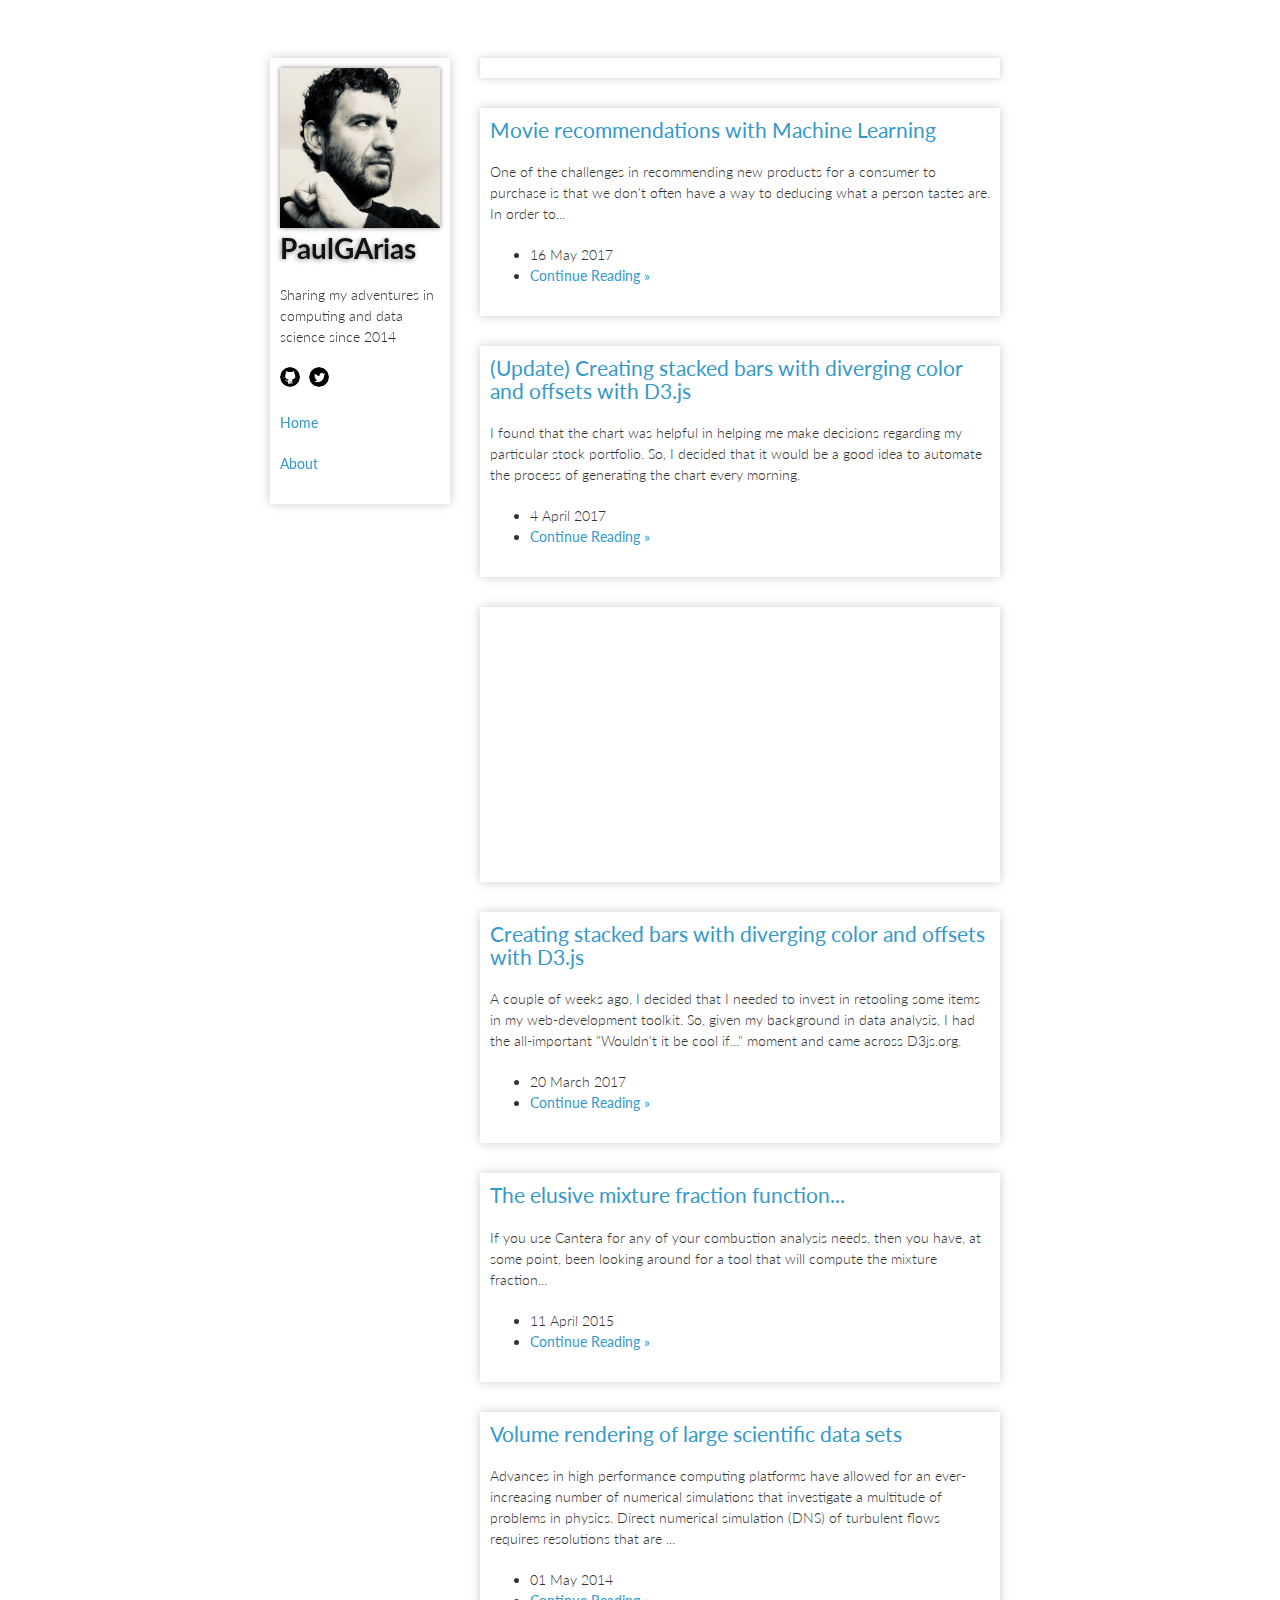
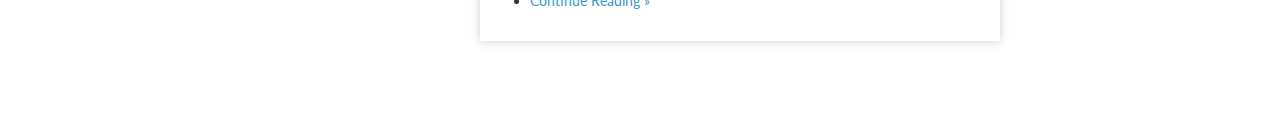
<file: index.html>
<!DOCTYPE html>
<html> 
  <head>
    <meta charset="utf-8">
    <meta http-equiv="X-UA-Compatible" content="chrome=1">
    <meta name="google-site-verification" content="Jcrp8QnyvoppBaguWAghE5ciM_2mm5uBTPCb6B6CdqU" />
    <title>Data sci. and computing blog by paulgarias</title>

    <link rel="stylesheet" href="./stylesheets/styles.css">
    <link rel="stylesheet" href="./stylesheets/additional.css">

    <link rel="stylesheet" href="./stylesheets/pygment_trac.css">
    <meta name="viewport" content="width=device-width, initial-scale=1, user-scalable=no">
    <!--[if lt IE 9]>
    <script src="//html5shiv.googlecode.com/svn/trunk/html5.js"></script>
    <![endif]-->
    <script async src="//pagead2.googlesyndication.com/pagead/js/adsbygoogle.js"    ></script>
  </head>
  <body>
    <div class="wrapper">
      <header id="profileAndNavigation">
      </header>
      <section>

 <article class="shadowed">
 <div>
<!-- Medium rectangle for tech blog -->
<ins class="adsbygoogle"
     style="display:block"
     data-ad-client="ca-pub-4770814321097906"
     data-ad-slot="3717460673"
     data-ad-format="auto"></ins>
<script>
(adsbygoogle = window.adsbygoogle || []).push({});
</script>
 </div>
 </article> 
 
 <article class="shadowed">
	<h2><a href="http://paulgarias.github.io/2017/05/16/movierecommendations/index.html">Movie recommendations with Machine Learning</a></h2>
	<p> One of the challenges in recommending new products for a consumer to purchase is that we don't often have a way to deducing what a person tastes are. In order to...</p>
	<ul class="postinfo">	
		<li> 16 May 2017 </li>
		<li> <a href="http://paulgarias.github.io/2017/05/16/movierecommendations/index.html">Continue Reading &raquo;</a></li>
	</ul>
 </article>

 <article class="shadowed">
	<h2><a href="http://paulgarias.github.io/2017/04/04/d3stackeddiverginbars_python/index.html">(Update) Creating stacked bars with diverging color and offsets with D3.js</a></h2>
	<p> I found that the chart was helpful in helping me make decisions regarding my particular stock portfolio. So, I decided that it would be a good idea to automate the process of generating the chart every morning. </p>
	<ul class="postinfo">	
		<li> 4 April 2017 </li>
		<li> <a href="http://paulgarias.github.io/2017/04/04/d3stackeddiverginbars_python/index.html">Continue Reading &raquo;</a></li>
	</ul>

 </article>

 <article class="shadowed">
 <div>
	<!-- Medium rectangle for techblog 2 -->
	<ins class="adsbygoogle"
	     style="display:inline-block;width:300px;height:250px"
	     data-ad-client="ca-pub-4770814321097906"
	     data-ad-slot="3159057479"></ins>
	<script>
	(adsbygoogle = window.adsbygoogle || []).push({});
	</script>
 </div>
 </article> 

 <article class="shadowed">
	<h2><a href="http://paulgarias.github.io/2017/03/20/d3stackeddiverginbars/index.html">Creating stacked bars with diverging color and offsets with D3.js</a></h2>
	<p> A couple of weeks ago, I decided that I needed to invest in retooling some items in my web-development toolkit. So, given my background in data analysis, I had the all-important "Wouldn't it be cool if..." moment and came across D3js.org. </p>
	<ul class="postinfo">	
		<li> 20 March 2017 </li>
		<li> <a href="http://paulgarias.github.io/2017/03/20/d3stackeddiverginbars/index.html">Continue Reading &raquo;</a></li>
	</ul>

 </article>

 <article class="shadowed">
  <h2><a href="http://paulgarias.github.io/2015/04/11/mixturefraction">The elusive mixture fraction function...</a></h2>
  <p>If you use Cantera for any of your combustion analysis needs, then you have, at some point, been looking around for a tool that will compute the mixture fraction...</p>

  <ul class="postinfo">
    <li>11 April 2015</li>
    <li><a href="http://paulgarias.github.io/2015/04/11/mixturefraction">Continue Reading &raquo;</a></li>
  </ul>
</article>

 <article class="shadowed">
  <h2><a href="http://paulgarias.github.io/2014/05/01/volumerender">Volume rendering of large scientific data sets</a></h2>
  <p> Advances in high performance computing platforms have allowed for an ever-increasing number of numerical simulations that investigate a multitude of problems in physics.  Direct numerical simulation (DNS) of turbulent flows requires resolutions that are ...</p>
  <ul class="postinfo">
    <li>01 May 2014</li>
    <li><a href="http://paulgarias.github.io/2014/05/01/volumerender">Continue Reading &raquo;</a></li>
  </ul>
</article>
      </section>
        
      <footer>
        <p><small>Hosted on GitHub Pages &mdash; Theme by <a href="http://github.com/orderedlist">orderedlist</a></small></p>
      </footer>
    </div>
    <script src="javascripts/scale.fix.js"></script>
    <script src="javascripts/script.js"></script>
  </body>
</html>
</file>
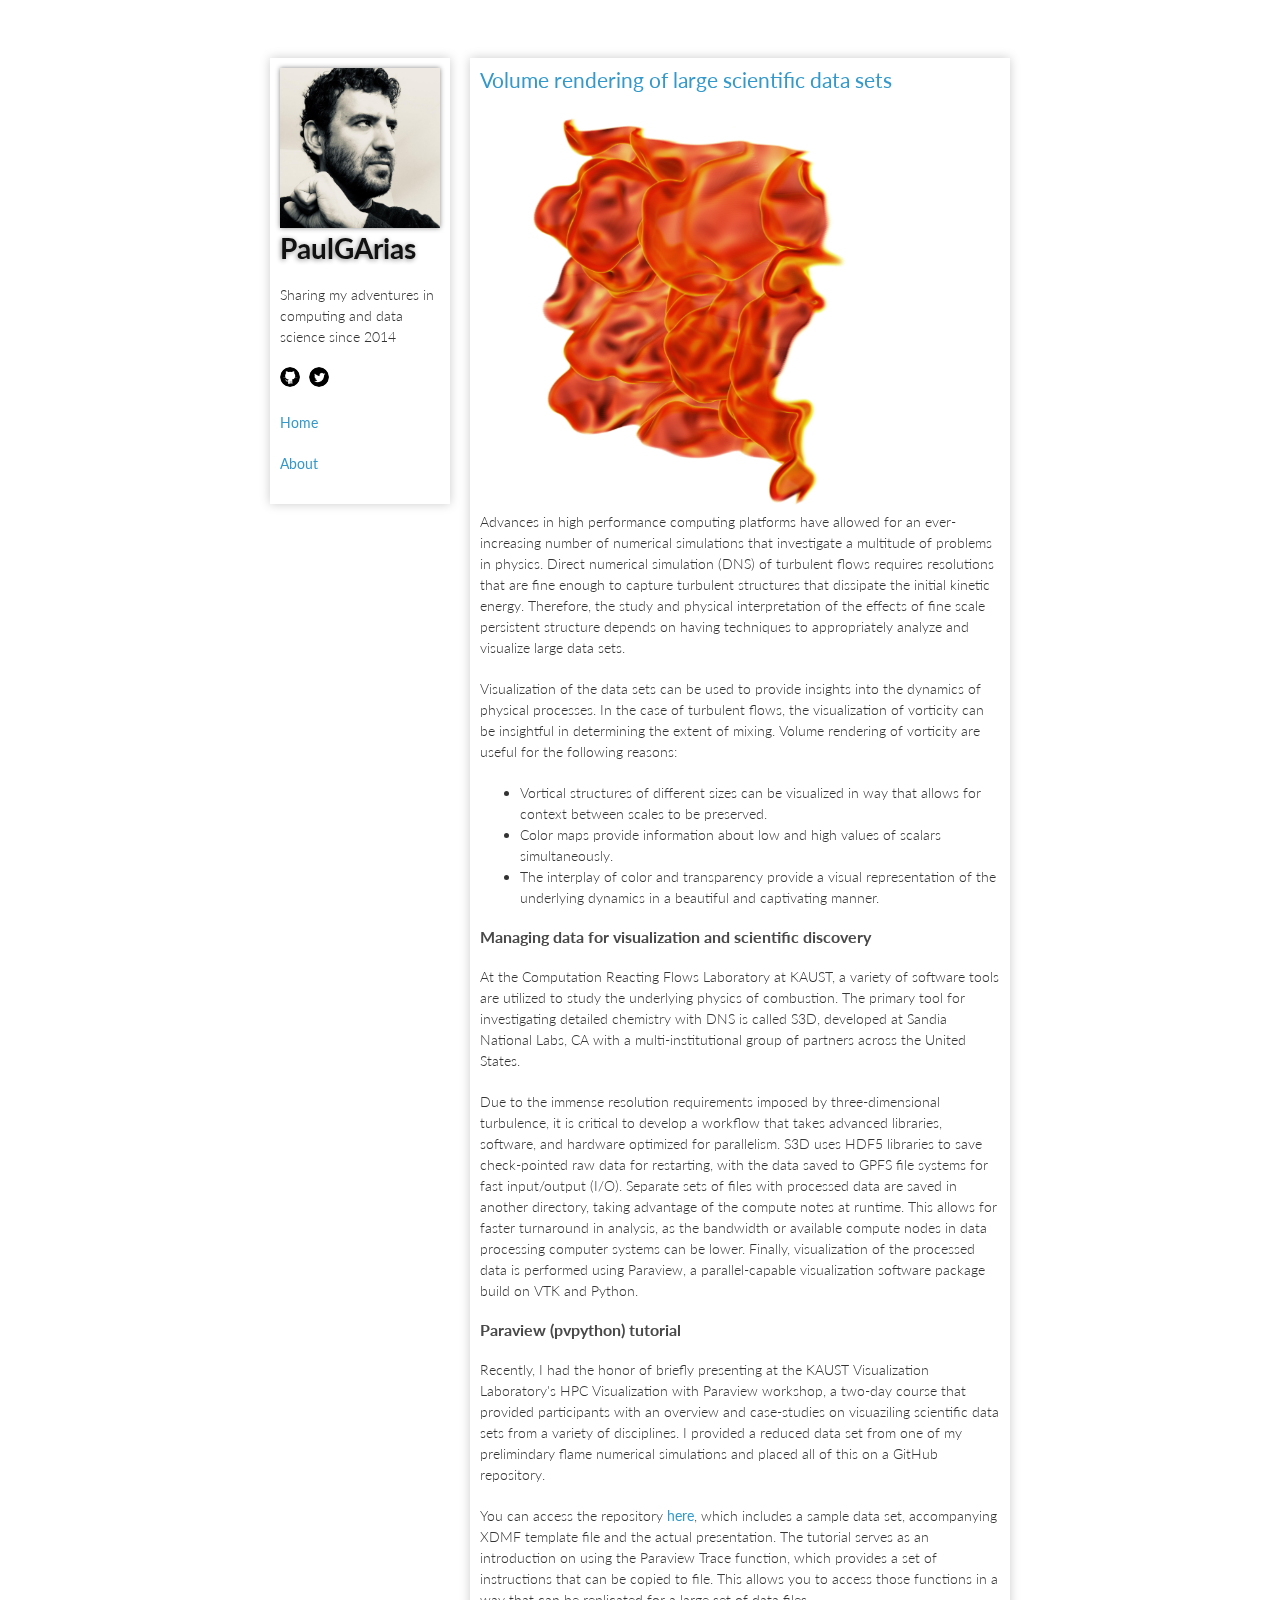
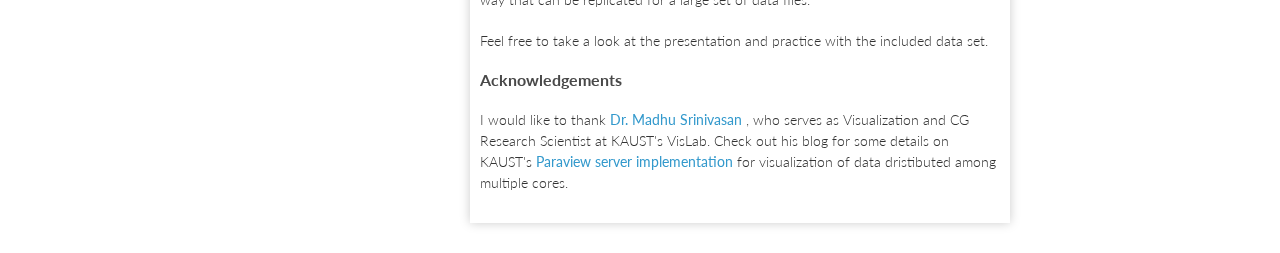
<file: 2014/05/01/volumerender/index.html>
<!doctype html>
<html>
  <head>
    <meta charset="utf-8">
    <meta http-equiv="X-UA-Compatible" content="chrome=1">
    <title>Volume rendering w/ Paraview by paulgarias</title>

    <link rel="stylesheet" href="../../../../stylesheets/styles.css">
    <link rel="stylesheet" href="../../../../stylesheets/additional.css">
   
    <link rel="stylesheet" href="../../../../stylesheets/pygment_trac.css">
    <meta name="viewport" content="width=device-width, initial-scale=1, user-scalable=no">
    <!--[if lt IE 9]>
    <script src="//html5shiv.googlecode.com/svn/trunk/html5.js"></script>
    <![endif]-->
  </head>
  <body>
    <div class="wrapper">
      <header id="profileAndNavigation"></header>
      <section class="shadowed">
 <div id="content" role="main" >
 <!--     <div id="content" > -->
  <h2><a href="/2014/05/01/volumerender">Volume rendering of large scientific data sets</a></h2>
     
<div style="width: 400px; height: 400px; overflow: hidden">
  <img src="fig/h2airflame.png"  >
</div>
    
  <p> Advances in high performance computing platforms have allowed for an ever-increasing number of numerical simulations that investigate a multitude of problems in physics.  Direct numerical simulation (DNS) of turbulent flows requires resolutions that are fine enough to capture turbulent structures that dissipate the initial kinetic energy.  Therefore, the study and physical interpretation of the effects of fine scale persistent structure depends on having techniques to appropriately analyze and visualize large data sets.</p>
     <p> Visualization of the data sets can be used to provide insights into the dynamics of physical processes.  In the case of turbulent flows, the visualization of vorticity can be insightful in determining the extent of mixing. Volume rendering of vorticity are useful for the following reasons: </p>
  <ul>
    <li> Vortical structures of different sizes can be visualized in way that allows for context between scales to be preserved.</li>
    <li> Color maps provide information about low and high values of scalars simultaneously.</li>
    <li> The interplay of color and transparency provide a visual representation of the underlying dynamics in a beautiful and captivating manner.</li>
  </ul>
     
<h3>Managing data for visualization and scientific discovery</h3>

At the Computation Reacting Flows Laboratory at KAUST, a variety of software tools are utilized to study the underlying physics of combustion.  The primary tool for investigating detailed chemistry with DNS is called S3D, developed at Sandia National Labs, CA with a multi-institutional group of partners across the United States.  </p>

<p>Due to the immense resolution requirements imposed by three-dimensional turbulence, it is critical to develop a workflow that takes advanced libraries, software, and hardware optimized for parallelism.  S3D uses HDF5 libraries to save check-pointed raw data for restarting, with the data saved to GPFS file systems for fast input/output (I/O).  Separate sets of files with processed data are saved in another directory, taking advantage of the compute notes at runtime.  This allows for faster turnaround in analysis, as the bandwidth or available compute nodes in data processing computer systems can be lower. Finally, visualization of the processed data is performed using Paraview, a parallel-capable visualization software package build on VTK and Python.</p>

<h3>Paraview (pvpython) tutorial</h3>

<p> Recently, I had the honor of briefly presenting at the KAUST Visualization Laboratory's HPC Visualization with Paraview workshop, a two-day course that provided participants with an overview and case-studies on visuaziling scientific data sets from a variety of disciplines.  I provided a reduced data set from one of my prelimindary flame numerical simulations and placed all of this on a GitHub repository. </p>
          
<p>You can access the repository <a href="https://github.com/paulgarias/pvpython.tutorial">here</a>, which includes a sample data set, accompanying XDMF template file and the actual presentation. The tutorial serves as an introduction on using the Paraview Trace function, which provides a set of instructions that can be copied to file.  This allows you to access those functions in a way that can be replicated for a large set of data files. </p>
          
<p> Feel free to take a look at the presentation and practice with the included data set. </p>

<h3>Acknowledgements</h3>
<p> I would like to thank <a href="http://smadhueagle.com">Dr. Madhu Srinivasan </a>, who serves as Visualization and CG Research Scientist at KAUST's VisLab. Check out his blog for some details on KAUST's <a href="http://smadhueagle.com/2012/12/03/paraview-neser/">Paraview server implementation </a> for visualization of data dristibuted among multiple cores.</p>          
          
          
    </div>
      </section>
        
      <footer>
        <p><small>Hosted on GitHub Pages &mdash; Theme by <a href="https://github.com/orderedlist">orderedlist</a></small></p>
      </footer>
    </div>
    <script src="../../../../javascripts/scale.fix.js"></script>
    <script src="../../../../javascripts/script.js"></script>
    
  </body>
</html>
</file>
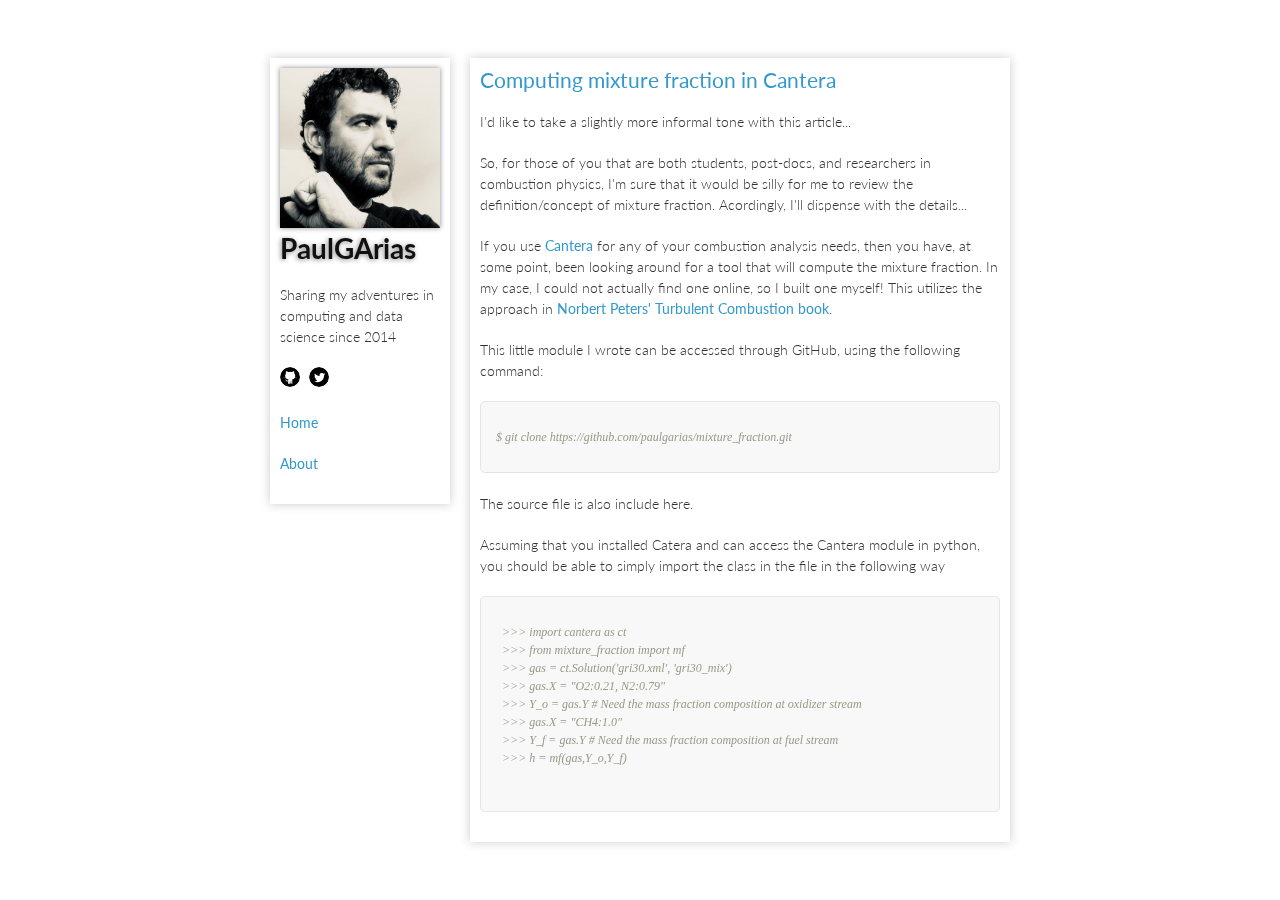
<file: 2015/04/11/mixturefraction/index.html>
<!doctype html>
<html>
  <head>
    <meta charset="utf-8">
    <meta http-equiv="X-UA-Compatible" content="chrome=1">
    <title>The elusive mixture fraction function... by paulgarias</title>

    <link rel="stylesheet" href="http://paulgarias.github.io/stylesheets/styles.css">
    <link rel="stylesheet" href="http://paulgarias.github.io/stylesheets/additional.css">
    <link rel="stylesheet" href="http://paulgarias.github.io/stylesheets/pygment_trac.css">
    <meta name="viewport" content="width=device-width, initial-scale=1, user-scalable=no">
    <!--[if lt IE 9]>
    <script src="//html5shiv.googlecode.com/svn/trunk/html5.js"></script>
    <![endif]-->
  </head>
  <body>
    <div class="wrapper">
      <header id="profileAndNavigation"></header>
      <section class="shadowed">
 <div id="content" role="main" >
 <!--     <div id="content" > -->
  <h2><a href="http://paulgarias.github.io/2015/04/11/mixturefraction">Computing mixture fraction in Cantera</a></h2>
     
<!-- <div style="width: 400px; height: 400px; overflow: hidden">
  <img src="fig/h2airflame.png"  >
</div> -->
    
  <p> I'd like to take a slightly more informal tone with this article... 
  </p>

  <p> So, for those of you that are both students, post-docs, and researchers in combustion physics, I'm sure that it would be silly for me to review the definition/concept of mixture fraction. Acordingly, I'll dispense with the details... </p>

  <p> If you use <a href="http://www.cantera.org">Cantera</a> for any of your combustion analysis needs, then you have, at some point, been looking around for a tool that will compute the mixture fraction. In my case, I could not actually find one online, so I built one myself! This utilizes the approach in <a href="http://www.amazon.com/Turbulent-Combustion-Cambridge-Monographs-Mechanics/dp/0521660823">Norbert Peters' Turbulent Combustion book</a>. </p>

  <p> This little module I wrote can be accessed through GitHub, using the following command: </p>

<div class="highlight">
<pre>
<code class="bash">
<span class="c">$ git clone https://github.com/paulgarias/mixture_fraction.git </span>
</code>
</pre>
</div>
   
  <p> The source file is also include here.</p> 

  <script src="https://gist.github.com/paulgarias/4f56abfbcb98476b0a01.js"></script>

  <p> Assuming that you installed Catera and can access the Cantera module in python, you should be able to simply import the class in the file in the following way </p>
  
<div class="highlight">
    <pre>
        <code class="bash">
 <span class="c"> >>> import cantera as ct </span>
 <span class="c"> >>> from mixture_fraction import mf </span>
 <span class="c"> >>> gas = ct.Solution('gri30.xml', 'gri30_mix') </span> 
 <span class="c"> >>> gas.X = "O2:0.21, N2:0.79" </span> 
 <span class="c"> >>> Y_o = gas.Y # Need the mass fraction composition at oxidizer stream</span> 
 <span class="c"> >>> gas.X = "CH4:1.0" </span> 
 <span class="c"> >>> Y_f = gas.Y # Need the mass fraction composition at fuel stream</span> 
 <span class="c"> >>> h = mf(gas,Y_o,Y_f) </span>
        </code>
    </pre>
</div>

    </div>
      </section>
        
      <footer>
        <p><small>Hosted on GitHub Pages &mdash; Theme by <a href="https://github.com/orderedlist">orderedlist</a></small></p>
      </footer>
    </div>
    <script src="http://paulgarias.github.io/javascripts/scale.fix.js"></script>
    <script src="http://paulgarias.github.io/javascripts/script.js"></script>
    
  </body>
</html>
</file>
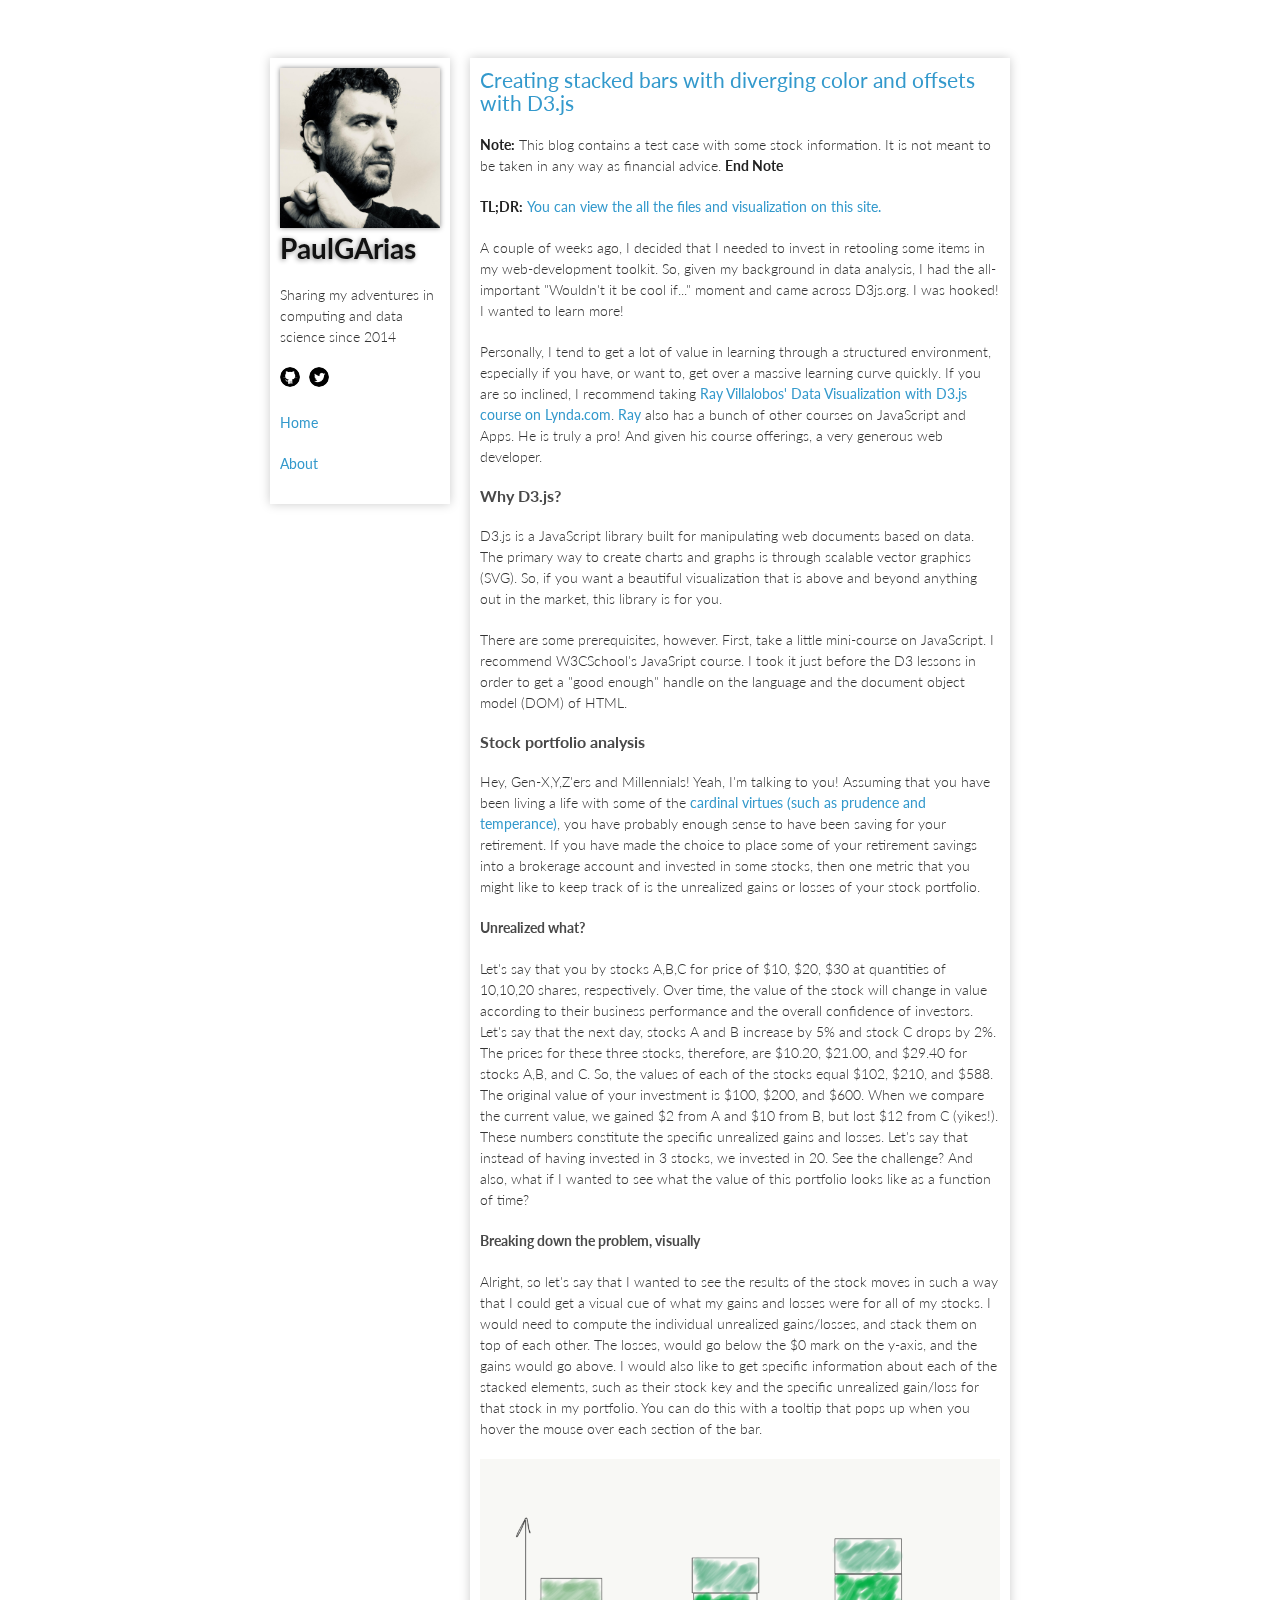
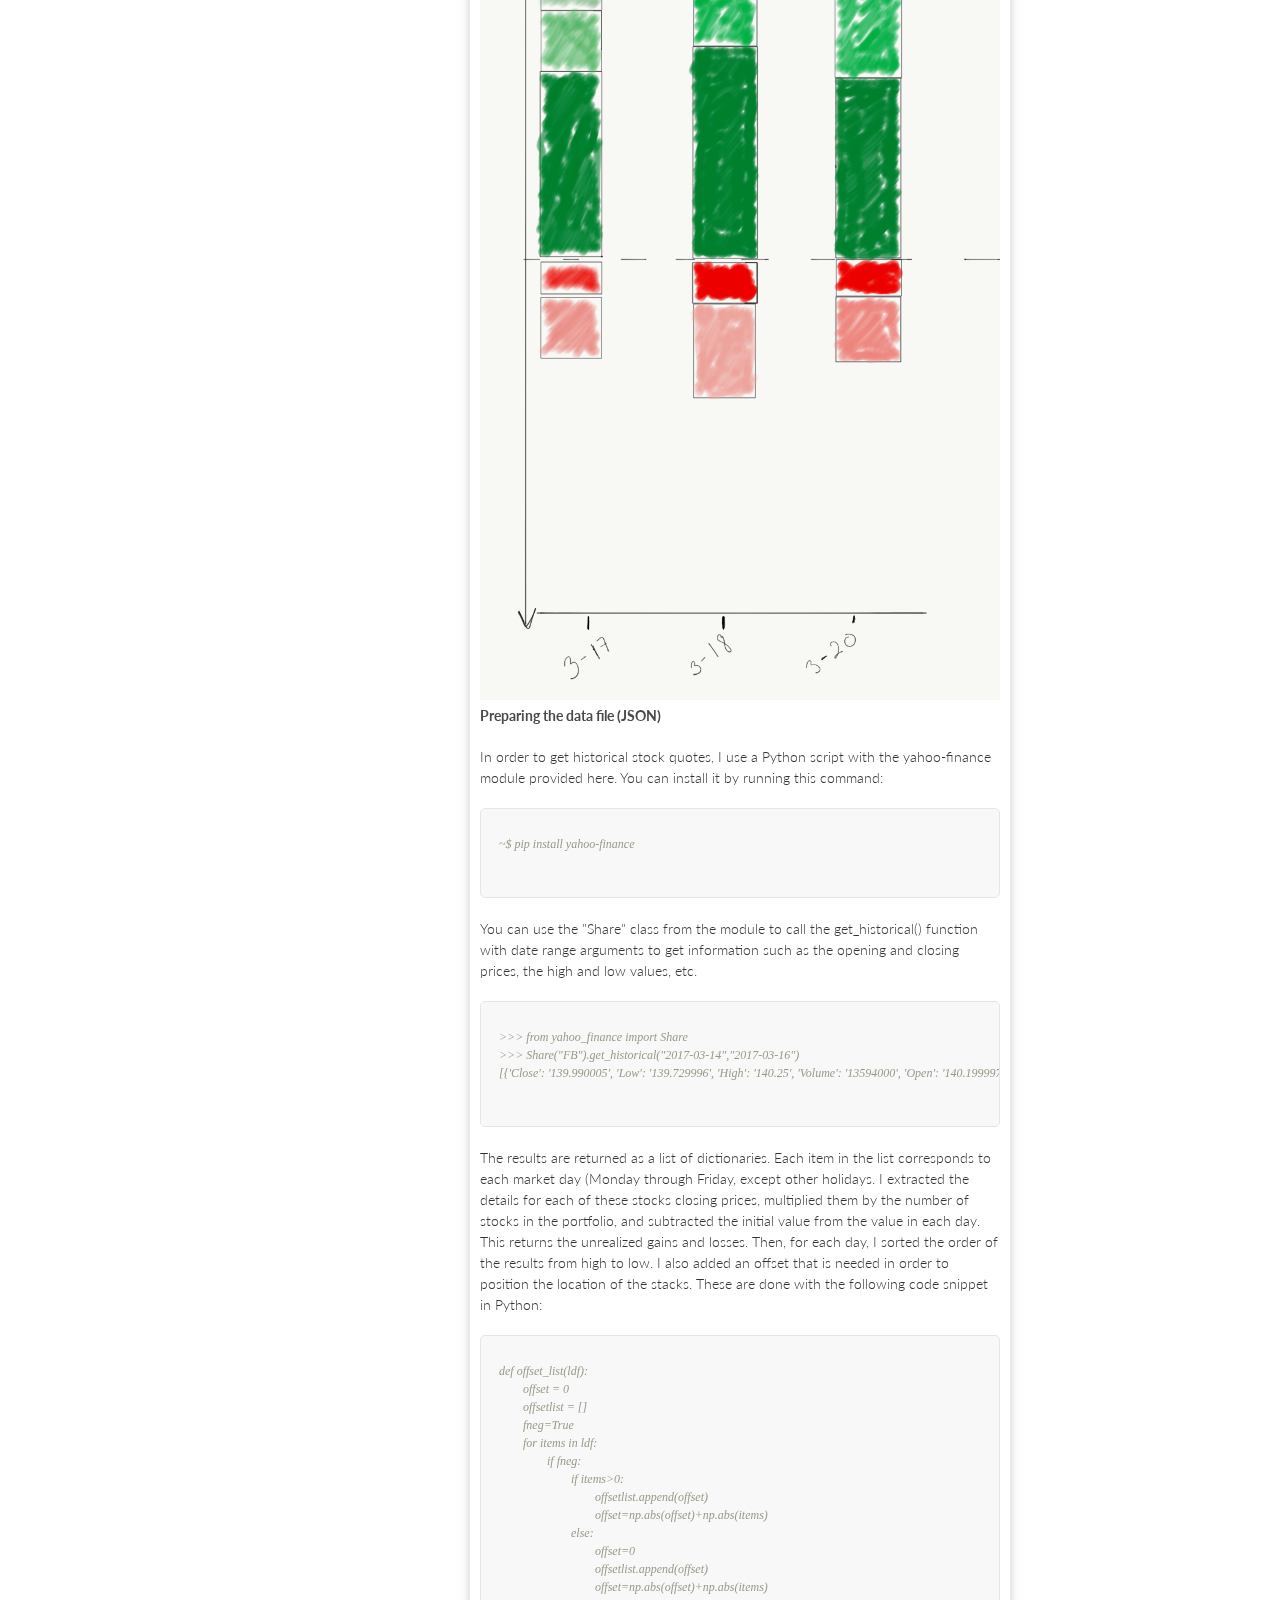
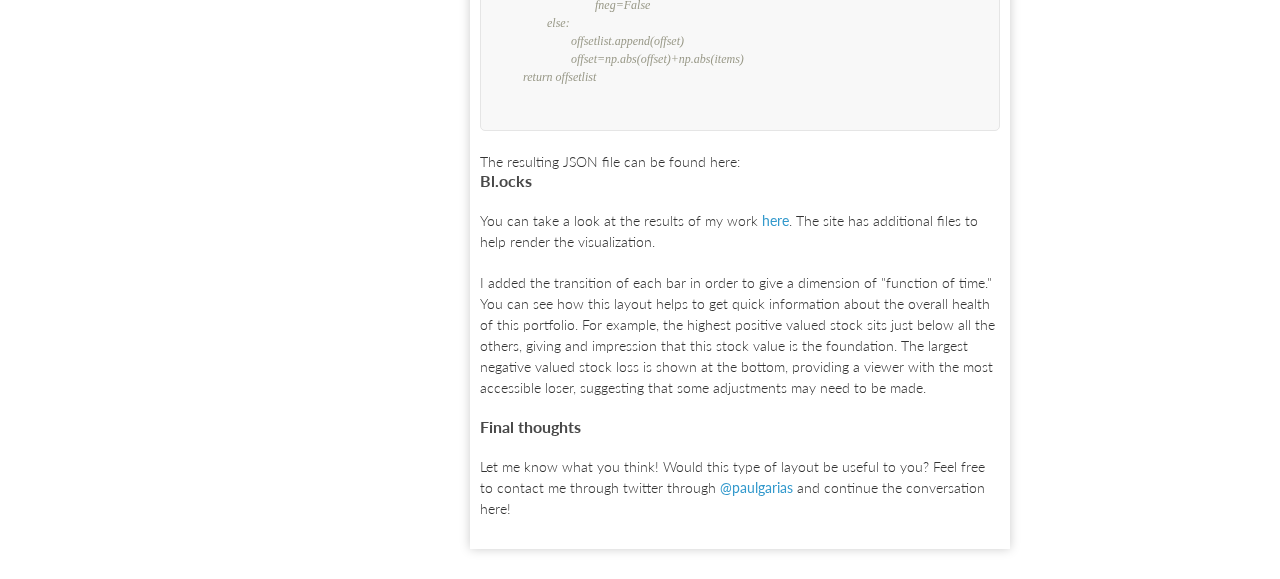
<file: 2017/03/20/d3stackeddiverginbars/index.html>
<!doctype html>
<html>
  <head>
    <meta charset="utf-8">
    <meta http-equiv="X-UA-Compatible" content="chrome=1">
    <title>Creating stacked bars with D3.js by paulgarias</title>

    <link rel="stylesheet" href="http://paulgarias.github.io/stylesheets/styles.css">
    <link rel="stylesheet" href="http://paulgarias.github.io/stylesheets/additional.css">
    <link rel="stylesheet" href="http://paulgarias.github.io/stylesheets/pygment_trac.css">
    <meta name="viewport" content="width=device-width, initial-scale=1, user-scalable=no">
    <!--[if lt IE 9]>
    <script src="//html5shiv.googlecode.com/svn/trunk/html5.js"></script>
    <![endif]-->
  </head>
  <body>
    <div class="wrapper">
      <header id="profileAndNavigation"></header>
      <section class="shadowed">
 <div id="content" role="main" >
  <h2><a href="http://paulgarias.github.io/2017/03/20/d3stackeddiverginbars">Creating stacked bars with diverging color and offsets with D3.js</a></h2>
  <p><strong>Note:</strong> This blog contains a test case with some stock information. It is not meant to be taken in any way as financial advice. <strong>End Note</strong></p>

  <p><strong>TL;DR:</strong> <a href="http://bl.ocks.org/paulgarias/7b1f6be1cc403d4e04f01e6a4adac323">You can view the all the files and visualization on this site.</a></p>
   
  <p>A couple of weeks ago, I decided that I needed to invest in retooling some items in my web-development toolkit. So, given my background in data analysis, I had the all-important  "Wouldn't it be cool if..." moment and came across D3js.org. I was hooked! I wanted to learn more!</p>

 <p>Personally, I tend to get a lot of value in learning through a structured environment, especially if you have, or want to, get over a massive learning curve quickly. If you are so inclined, I recommend taking <a href="https://www.lynda.com/D3js-tutorials/Data-Visualization-D3js/162449-2.html">Ray Villalobos' Data Visualization with D3.js course on Lynda.com</a>. <a href="http://www.raybo.org">Ray</a> also has a bunch of other courses on JavaScript and Apps. He is truly a pro! And given his course offerings, a very generous web developer.</p>

 <h3> Why D3.js? </h3>
 <p> D3.js is a JavaScript library built for manipulating web documents based on data. The primary way to create charts and graphs is through scalable vector graphics (SVG).  So, if you want a beautiful visualization that is above and beyond anything out in the market, this library is for you. </p>

 <p> There are some prerequisites, however. First, take a little mini-course on JavaScript. I recommend W3CSchool's JavaSript course. I took it just before the D3 lessons in order to get a "good enough" handle on the language and the document object model (DOM) of HTML. </p>

 <h3>Stock portfolio analysis</h3>

 <p>Hey, Gen-X,Y,Z'ers and Millennials! Yeah, I'm talking to you! Assuming that you have been living a life with some of the <a href="http://www.dictionary.com/browse/cardinal-virtue">cardinal virtues (such as prudence and temperance)</a>, you have probably enough sense to have been saving for your retirement. If you have made the choice to place some of your retirement savings into a brokerage account and invested in some stocks, then one metric that you might like to keep track of is the unrealized gains or losses of your stock portfolio. </p>

 <h4>Unrealized what?</h4>

 <p> Let's say that you by stocks A,B,C for price of $10, $20, $30 at quantities of 10,10,20 shares, respectively. Over time, the value of the stock will change in value according to their business performance and the overall confidence of investors. Let's say that the next day, stocks A and B increase by 5% and stock C drops by 2%. The prices for these three stocks, therefore, are $10.20, $21.00, and $29.40 for stocks A,B, and C. So, the values of each of the stocks equal $102, $210, and $588. The original value of your investment is $100, $200, and $600. When we compare the current value, we gained $2 from A and $10 from B, but lost $12 from C (yikes!). These numbers constitute the specific unrealized gains and losses. Let's say that instead of having invested in 3 stocks, we invested in 20. See the challenge? And also, what if I wanted to see what the value of this portfolio looks like as a function of time? </p>

<h4>Breaking down the problem, visually</h4>

  <p> Alright, so let's say that I wanted to see the results of the stock moves in such a way that I could get a visual cue of what my gains and losses were for all of my stocks. I would need to compute the individual unrealized gains/losses, and stack them on top of each other. The losses, would go below the $0 mark on the y-axis, and the gains would go above. I would also like to get specific information about each of the stacked elements, such as their stock key and the specific unrealized gain/loss for that stock in my portfolio. You can do this with a tooltip that pops up when you hover the mouse over each section of the bar. </p>

<img src="figs/Sketch.png"></img>

<h4>Preparing the data file (JSON) </h4>

<p> In order to get historical stock quotes, I use a Python script with the yahoo-finance module provided here. You can install it by running this command:  </p>

<div class="highlight">
<pre>
<code class="bash">
<span class="c"> ~$ pip install yahoo-finance
</span>
</code>
</pre>
</div>

<p> You can use the "Share" class from the module to call the get_historical() function with date range arguments to get information such as the opening and closing prices, the high and low values, etc. </p>

<div class="highlight">
<pre>
<code class="bash">
<span class="c"> >>> from yahoo_finance import Share
<span class="c"> >>> Share("FB").get_historical("2017-03-14","2017-03-16")
<span class="c"> [{'Close': '139.990005', 'Low': '139.729996', 'High': '140.25', 'Volume': '13594000', 'Open': '140.199997', 'Symbol': 'FB', 'Date': '2017-03-16', 'Adj_Close': '139.990005'}, {'Close': '139.720001', 'Low': '138.490005', 'High': '140.100006', 'Volume': '19299100', 'Open': '139.289993', 'Symbol': 'FB', 'Date': '2017-03-15', 'Adj_Close': '139.720001'}, {'Close': '139.320007', 'Low': '138.520004', 'High': '139.460007', 'Volume': '12928400', 'Open': '139.460007', 'Symbol': 'FB', 'Date': '2017-03-14', 'Adj_Close': '139.320007'}]
</span>
</code>
</pre>
</div>

<p> The results are returned as a list of dictionaries. Each item in the list corresponds to each market day (Monday through Friday, except other holidays. I extracted the details for each of these stocks closing prices, multiplied them by the number of stocks in the portfolio, and subtracted the initial value from the value in each day. This returns the unrealized gains and losses. Then, for each day, I sorted the order of the results from high to low. I also added an offset that is needed in order to position the location of the stacks. These are done with the following code snippet in Python: </p>

<div class="highlight">
<pre>
<code class="bash">
<span class="c"> def offset_list(ldf):
<span class="c">         offset = 0
<span class="c">         offsetlist = []
<span class="c">         fneg=True
<span class="c">         for items in ldf:
<span class="c">                 if fneg:
<span class="c">                         if items>0:
<span class="c">                                 offsetlist.append(offset)
<span class="c">                                 offset=np.abs(offset)+np.abs(items)
<span class="c">                         else:
<span class="c">                                 offset=0
<span class="c">                                 offsetlist.append(offset)
<span class="c">                                 offset=np.abs(offset)+np.abs(items)
<span class="c">                                 fneg=False
<span class="c">                 else:
<span class="c">                         offsetlist.append(offset)
<span class="c">                         offset=np.abs(offset)+np.abs(items)
<span class="c">         return offsetlist
</span>
</code>
</pre>
</div>

The resulting JSON file can be found here:

<script src="https://gist.github.com/paulgarias/7b1f6be1cc403d4e04f01e6a4adac323.js?file=stocks.json"></script>

<h3>Bl.ocks</h4>

<p> You can take a look at the results of my work <a href="https://bl.ocks.org/paulgarias/7b1f6be1cc403d4e04f01e6a4adac323">here</a>. The site has additional files to help render the visualization. <p>

<p> I added the transition of each bar in order to give a dimension of "function of time." You can see how this layout helps to get quick information about the overall health of this portfolio. For example, the highest positive valued stock sits just below all the others, giving and impression that this stock value is the foundation. The largest negative valued stock loss is shown at the bottom, providing a viewer with the most accessible loser, suggesting that some adjustments may need to be made.</p>

<h3>Final thoughts</h3>

<p> Let me know what you think! Would this type of layout be useful to you? Feel free to contact me through twitter through <a href="https://twitter.com/paulgarias">@paulgarias</a> and continue the conversation here! 

    </div>
      </section>
        
      <footer>
        <p><small>Hosted on GitHub Pages &mdash; Theme by <a href="http://github.com/orderedlist">orderedlist</a></small></p>
      </footer>
    </div>
    <script src="http://paulgarias.github.io/javascripts/scale.fix.js"></script>
    <script src="http://paulgarias.github.io/javascripts/script.js"></script>
    
  </body>
</html>
</file>
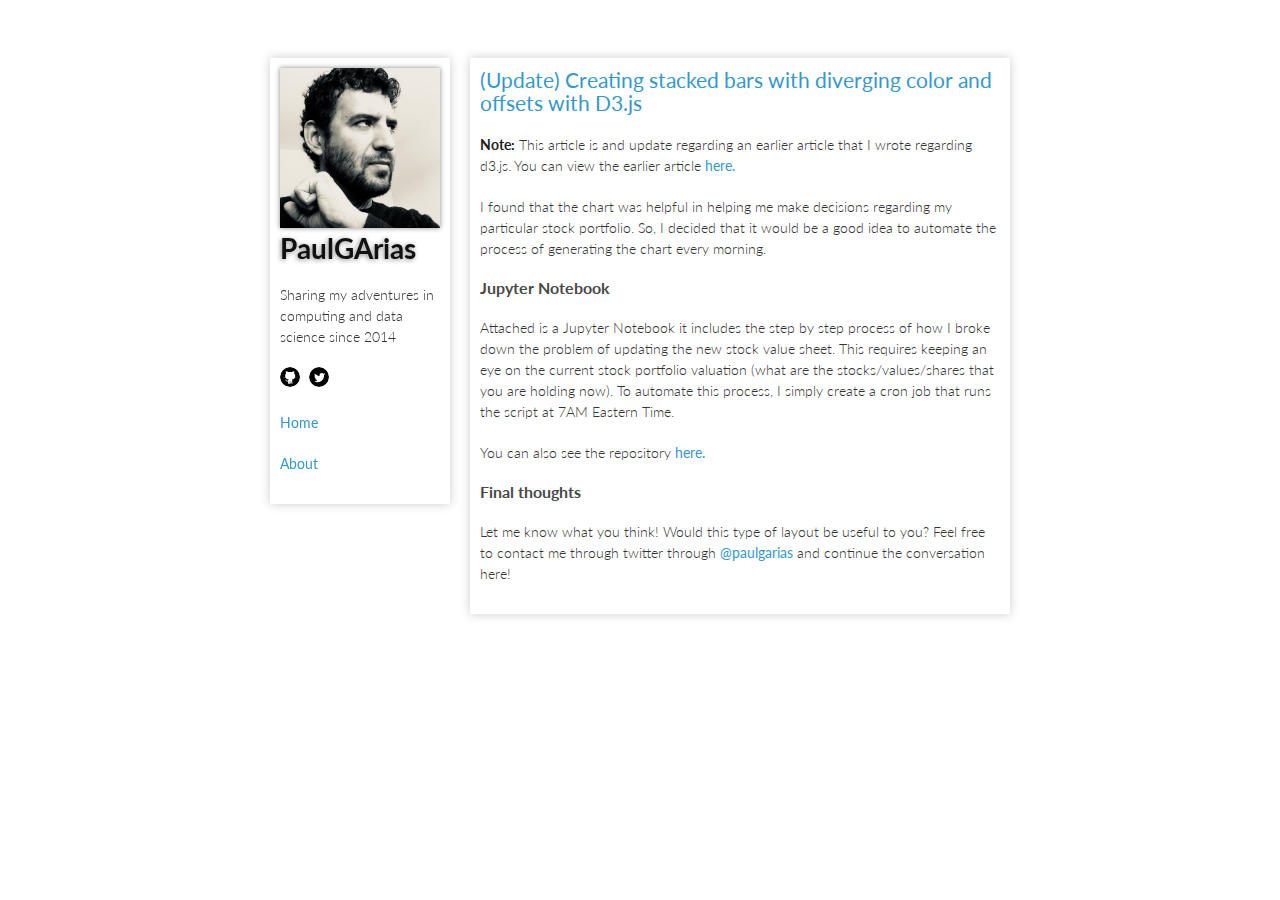
<file: 2017/04/04/d3stackeddiverginbars_python/index.html>
<!doctype html>
<html>
  <head>
    <meta charset="utf-8">
    <meta http-equiv="X-UA-Compatible" content="chrome=1">
    <title>Updated: creating stacked bars with D3.js by paulgarias</title>

    <link rel="stylesheet" href="http://paulgarias.github.io/stylesheets/styles.css">
    <link rel="stylesheet" href="http://paulgarias.github.io/stylesheets/additional.css">
    <link rel="stylesheet" href="http://paulgarias.github.io/stylesheets/pygment_trac.css">
    <meta name="viewport" content="width=device-width, initial-scale=1, user-scalable=no">
    <!--[if lt IE 9]>
    <script src="//html5shiv.googlecode.com/svn/trunk/html5.js"></script>
    <![endif]-->
  </head>
  <body>
    <div class="wrapper">
      <header id="profileAndNavigation"></header>
      <section class="shadowed">
 <div id="content" role="main" >
  <h2><a href="http://paulgarias.github.io/2017/04/04/d3stackeddiverginbars_python/">(Update) Creating stacked bars with diverging color and offsets with D3.js</a></h2>
  <p><strong>Note:</strong> This article is and update regarding an earlier article that I wrote regarding d3.js. You can view the earlier article <a href="http://paulgarias.github.io/2017/03/20/d3stackeddiverginbars">here.</a></p>

  <p> I found that the chart was helpful in helping me make decisions regarding my particular stock portfolio. So, I decided that it would be a good idea to automate the process of generating the chart every morning.</p> 

  <h3> Jupyter Notebook </h3>
  <p> Attached is a Jupyter Notebook it includes the step by step process of how I broke down the problem of updating the new stock value sheet. This requires keeping an eye on the current stock portfolio valuation (what are the stocks/values/shares that you are holding now). To automate this process, I simply create a cron job that runs the script at 7AM Eastern Time.</p>

  <script src="https://gist.github.com/paulgarias/1496b1c0b58143205cdbb525da2755e3.js"></script>
  
  <p> You can also see the repository <a href="https://github.com/paulgarias/financial_graph_d3">here.</a></p> 

<h3>Final thoughts</h3>

<p> Let me know what you think! Would this type of layout be useful to you? Feel free to contact me through twitter through <a href="https://twitter.com/paulgarias">@paulgarias</a> and continue the conversation here! 

    </div>
      </section>
        
      <footer>
        <p><small>Hosted on GitHub Pages &mdash; Theme by <a href="http://github.com/orderedlist">orderedlist</a></small></p>
      </footer>
    </div>
    <script src="../../../../javascripts/scale.fix.js"></script>
    <script src="../../../../javascripts/script.js"></script>
    
  </body>
</html>
</file>
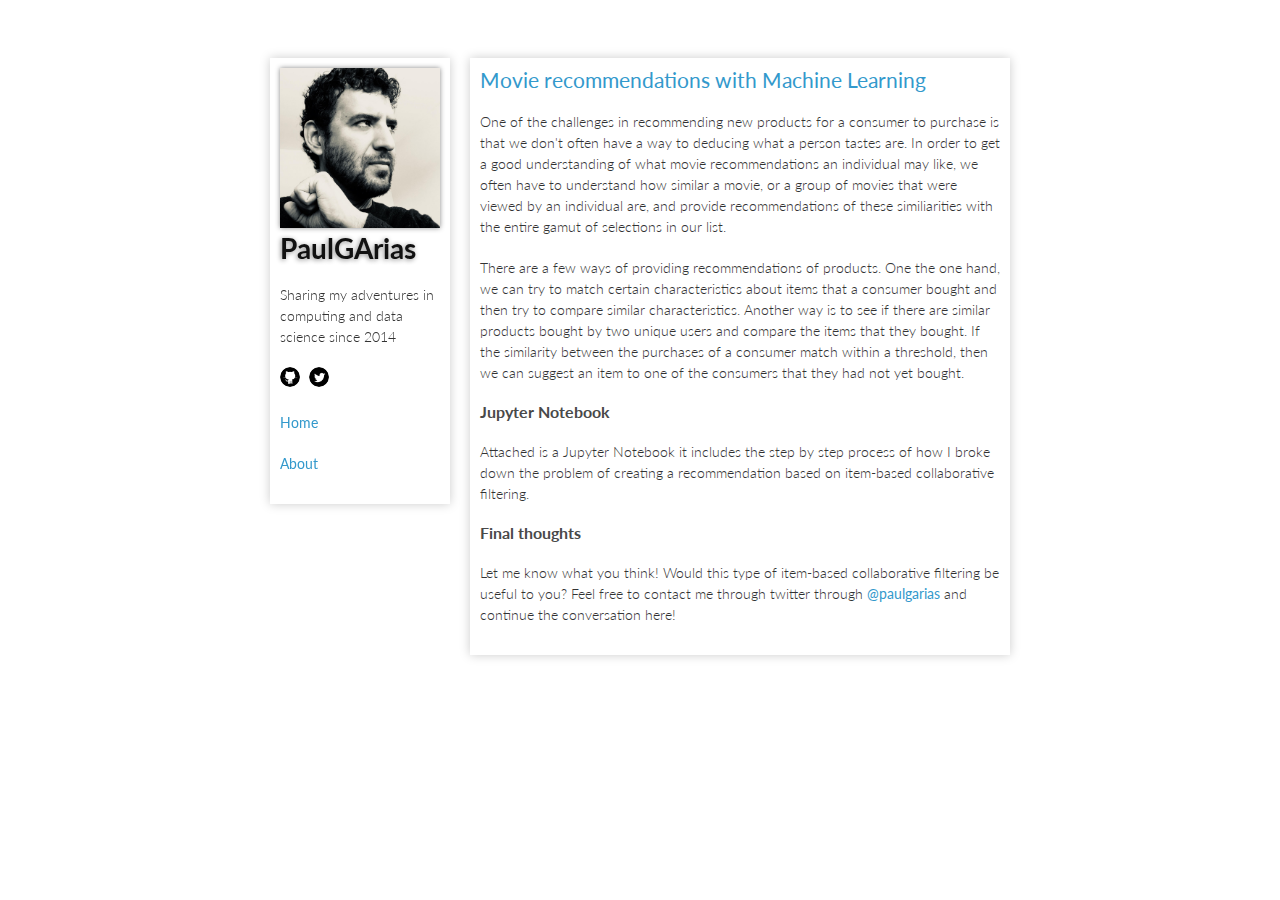
<file: 2017/05/16/movierecommendations/index.html>
<!doctype html>
<html>
  <head>
    <meta charset="utf-8">
    <meta http-equiv="X-UA-Compatible" content="chrome=1">
    <title>Movie recommendations w/ Machine Learning by paulgarias</title>

    <link rel="stylesheet" href="http://paulgarias.github.io/stylesheets/styles.css">
    <link rel="stylesheet" href="http://paulgarias.github.io/stylesheets/additional.css">
    <link rel="stylesheet" href="http://paulgarias.github.io/stylesheets/pygment_trac.css">
    <meta name="viewport" content="width=device-width, initial-scale=1, user-scalable=no">
    <!--[if lt IE 9]>
    <script src="//html5shiv.googlecode.com/svn/trunk/html5.js"></script>
    <![endif]-->
  </head>
  <body>
    <div class="wrapper">
      <header id="profileAndNavigation"></header>
      <section class="shadowed">
 <div id="content" role="main" >
  <h2><a href="http://paulgarias.github.io/2017/05/16/movierecommendations/">Movie recommendations with Machine Learning</a></h2>

  <p>One of the challenges in recommending new products for a consumer to purchase is that we don't often have a way to deducing what a person tastes are. In order to get a good understanding of what movie recommendations an individual may like, we often have to understand how similar a movie, or a group of movies that were viewed by an individual are, and provide recommendations of these similiarities with the entire gamut of selections in our list.</p> 
  <p>There are a few ways of providing recommendations of products. One the one hand, we can try to match certain characteristics about items that a consumer bought and then try to compare similar characteristics. Another way is to see if there are similar products bought by two unique users and compare the items that they bought. If the similarity between the purchases of a consumer match within a threshold, then we can suggest an item to one of the consumers that they had not yet bought.</p>

  <h3> Jupyter Notebook </h3>
  <p> Attached is a Jupyter Notebook it includes the step by step process of how I broke down the problem of creating a recommendation based on item-based collaborative filtering. </p> 
  <script src="https://gist.github.com/paulgarias/04d1300fefcf3a209ebbde6b519d0f33.js"></script>
  
<h3>Final thoughts</h3>

<p> Let me know what you think! Would this type of item-based collaborative filtering be useful to you? Feel free to contact me through twitter through <a href="https://twitter.com/paulgarias">@paulgarias</a> and continue the conversation here! 

    </div>
      </section>
        
      <footer>
        <p><small>Hosted on GitHub Pages &mdash; Theme by <a href="http://github.com/orderedlist">orderedlist</a></small></p>
      </footer>
    </div>
    <script src="../../../../javascripts/scale.fix.js"></script>
    <script src="../../../../javascripts/script.js"></script>
    
  </body>
</html>
</file>
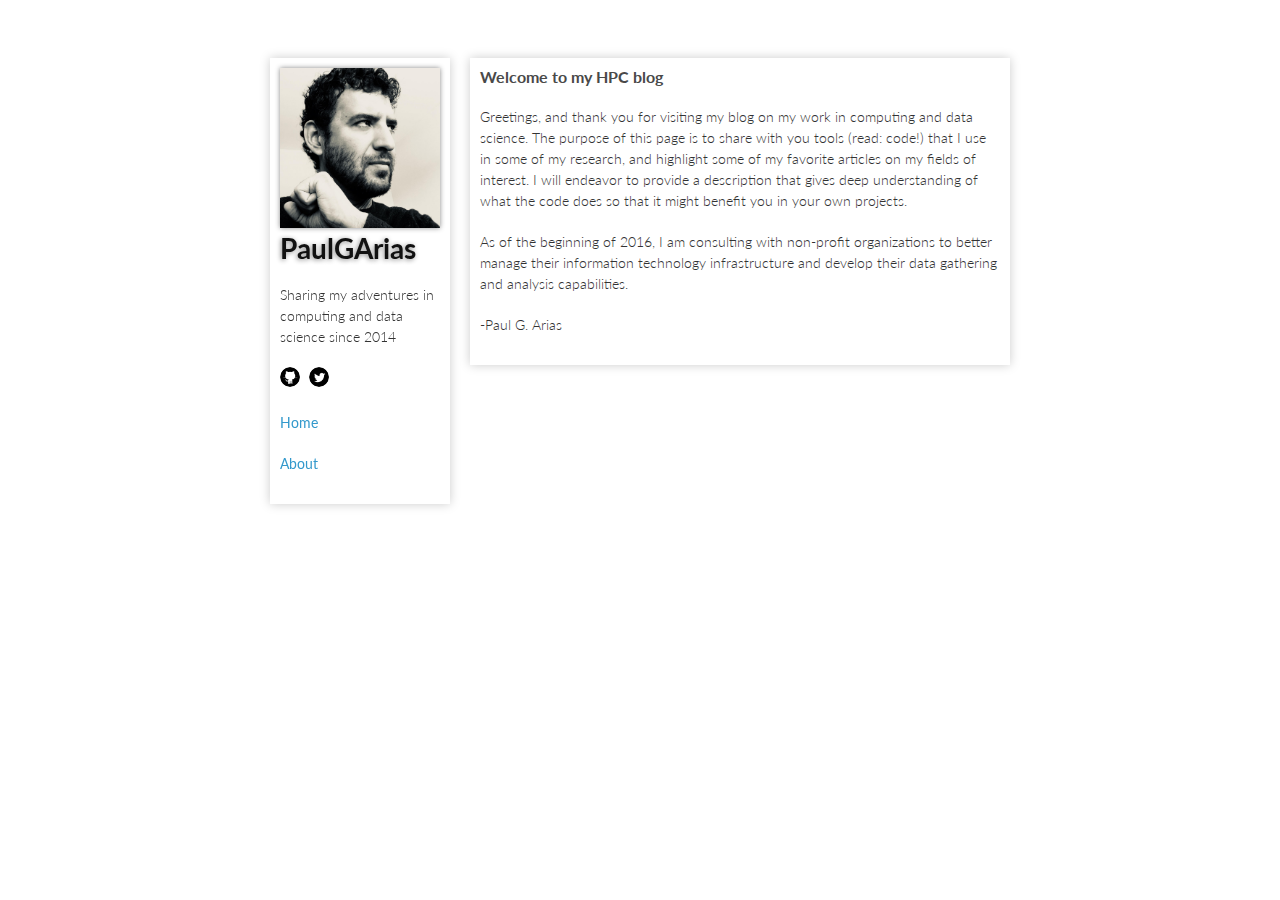
<file: about.html>
<!doctype html>
<html>
  <head>
    <meta charset="utf-8">
    <meta http-equiv="X-UA-Compatible" content="chrome=1">
    <title>Data sci. and computing blog by paulgarias</title>

    <link rel="stylesheet" href="./stylesheets/styles.css">
    <link rel="stylesheet" href="./stylesheets/additional.css">
    <link rel="stylesheet" href="./stylesheets/pygment_trac.css">
    <meta name="viewport" content="width=device-width, initial-scale=1, user-scalable=no">
    <!--[if lt IE 9]>
    <script src="//html5shiv.googlecode.com/svn/trunk/html5.js"></script>
    <![endif]-->
  </head>
  <body>
    <div class="wrapper">
    <header id="profileAndNavigation"></header>

      <section class="shadowed">
        <h3>
<a name="welcome-to-my-hpc-blog" class="anchor" href="#welcome-to-my-hpc-blog"><span class="octicon octicon-link"></span></a>Welcome to my HPC blog</h3>

<p>Greetings, and thank you for visiting my blog on my work in computing and data science. The purpose of this page is to share with you tools (read: code!) that I use in some of my research, and highlight some of my favorite articles on my fields of interest.  I will endeavor to provide a description that gives deep understanding of what the code does so that it might benefit you in your own projects.</p>
<p> As of the beginning of 2016, I am consulting with non-profit organizations to better manage their information technology infrastructure and develop their data gathering and analysis capabilities. </p>

<p>-Paul G. Arias</p>
      </section>
      <footer>
        <p><small>Hosted on GitHub Pages &mdash; Theme by <a href="https://github.com/orderedlist">orderedlist</a></small></p>
      </footer>
    </div>
    <script src="javascripts/scale.fix.js"></script>
    <script src="javascripts/script.js"></script>
    
  </body>
</html>
</file>
<file: stylesheets/styles.css>
@import url(https://fonts.googleapis.com/css?family=Lato:300italic,700italic,300,700);

body {
  padding:50px;
  font:14px/1.5 Lato, "Helvetica Neue", Helvetica, Arial, sans-serif;
  color:#333;
  font-weight:300;
}

h1, h2, h3, h4, h5, h6 {
  color:#111;
  margin:0 0 20px;
}

p, ul, ol, table, pre, dl {
  margin:0 0 20px;
}

h1, h2, h3 {
  line-height:1.1;
}

h1 {
  font-size:28px;
  text-shadow: -1px 1px 5px #888888;
}

h2 {
  color:#393939;
}

h3, h4, h5, h6 {
  color:#494949;
}

a {
  color:#39c;
  font-weight:400;
  text-decoration:none;
}

a small {
  font-size:11px;
  color:#777;
  margin-top:-0.6em;
  display:block;
}

a:hover {
	text-shadow:0px 0px 3px #28c;
}

.wrapper {
  /* width:860px;*/
  width:740px;
  margin:0 auto;
}

blockquote {
  border-left:1px solid #e5e5e5;
  margin:0;
  padding:0 0 0 20px;
  font-style:italic;
}

code, pre {
  font-family:Monaco, Bitstream Vera Sans Mono, Lucida Console, Terminal;
  color:#333;
  font-size:12px;
}

pre {
  padding:8px 15px;
  background: #f8f8f8;  
  border-radius:5px;
  border:1px solid #e5e5e5;
  overflow-x: auto;
}

table {
  width:100%;
  border-collapse:collapse;
}

th, td {
  text-align:left;
  padding:5px 10px;
  border-bottom:1px solid #e5e5e5;
}

dt {
  color:#444;
  font-weight:700;
}

th {
  color:#444;
}

img {
  max-width:100%;
}

header {
  /*width:270px;*/
  width:160px;
  float:left;
  position:fixed;
  padding: 10px;
  background: #ffffff;
  box-shadow: 0px 0px 10px #ccc;
}

header ul {
  list-style:none;
  height:40px;
  
  padding:0;
  
  background: #eee;
  background: -moz-linear-gradient(top, #f8f8f8 0%, #dddddd 100%);
  background: -webkit-gradient(linear, left top, left bottom, color-stop(0%,#f8f8f8), color-stop(100%,#dddddd));
  background: -webkit-linear-gradient(top, #f8f8f8 0%,#dddddd 100%);
  background: -o-linear-gradient(top, #f8f8f8 0%,#dddddd 100%);
  background: -ms-linear-gradient(top, #f8f8f8 0%,#dddddd 100%);
  background: linear-gradient(top, #f8f8f8 0%,#dddddd 100%);
  
  border-radius:5px;
  border:1px solid #d2d2d2;
  box-shadow:inset #fff 0 1px 0, inset rgba(0,0,0,0.03) 0 -1px 0;
  width:270px;
}

header li {
  width:89px;
  float:left;
  border-right:1px solid #d2d2d2;
  height:40px;
}

header ul a {
  line-height:1;
  font-size:11px;
  color:#999;
  display:block;
  text-align:center;
  padding-top:6px;
  height:40px;
}

strong {
  color:#222;
  font-weight:700;
}

header ul li + li {
  width:88px;
  border-left:1px solid #fff;
}

header ul li + li + li {
  border-right:none;
  width:89px;
}

header ul a strong {
  font-size:14px;
  display:block;
  color:#222;
}

section {
  width:520px;
  float:right;
  padding-bottom:50px;
  padding-left:10px;
  padding-right: 10px;
  background: #ffffff;
}

small {
  font-size:11px;
}

hr {
  border:0;
  background:#e5e5e5;
  height:1px;
  margin:0 0 20px;
}

footer {
  /*width:270px;*/
  opacity: 0;
  width:170px;
  float:left;
  position:fixed;
  bottom:50px;
  z-index:-100;
}

@media print, screen and (max-width: 960px) {
  
  div.wrapper {
    width:auto;
    margin:0;
  }
  
  header, section, footer {
    float:none;
    position:static;
    width:auto;
    padding: 10px;
  }
  
  header {
    padding-right:320px;
    margin-bottom:20px;
  }
  
  section {
    border:1px solid #e5e5e5;
    border-width:1px 0;
    padding:20px 0;
  }
  
  header a small {
    display:inline;
  }
  
  header ul {
    position:absolute;
    right:50px;
    top:52px;
  }
}

@media print, screen and (max-width: 720px) {
  body {
    word-wrap:break-word;
  }
  
  header {
    padding:0;
    padding: 10px; 
    margin-bottom:20px;
  }
  
  header ul, header p.view {
    position:static;
  }
  
  pre, code {
    word-wrap:normal;
  }
}

@media print, screen and (max-width: 480px) {
  body {
    padding:15px;
  }
  
  header ul {
    display:none;
  }
}

@media print {
  body {
    padding:0.4in;
    font-size:12pt;
    color:#444;
  }
}
</file>
<file: stylesheets/additional.css>
article.shadowed {
	box-shadow: 0px 0px 10px #ccc;
	padding:10px;
	margin-bottom: 30px;
}
section.shadowed { 
	box-shadow: 0px 0px 10px #ccc;
	padding:10px;
	margin-bottom: 30px;
}

.socmed{
	width: 20px;
	border-radius: 15px;
	margin-right:5px
}

.socmed:hover {
	box-shadow: 0px 0px 10px #444444;
}
</file>
<file: stylesheets/pygment_trac.css>
.highlight  { background: #ffffff; }
.highlight .c { color: #999988; font-style: italic } /* Comment */
.highlight .err { color: #a61717; background-color: #e3d2d2 } /* Error */
.highlight .k { font-weight: bold } /* Keyword */
.highlight .o { font-weight: bold } /* Operator */
.highlight .cm { color: #999988; font-style: italic } /* Comment.Multiline */
.highlight .cp { color: #999999; font-weight: bold } /* Comment.Preproc */
.highlight .c1 { color: #999988; font-style: italic } /* Comment.Single */
.highlight .cs { color: #999999; font-weight: bold; font-style: italic } /* Comment.Special */
.highlight .gd { color: #000000; background-color: #ffdddd } /* Generic.Deleted */
.highlight .gd .x { color: #000000; background-color: #ffaaaa } /* Generic.Deleted.Specific */
.highlight .ge { font-style: italic } /* Generic.Emph */
.highlight .gr { color: #aa0000 } /* Generic.Error */
.highlight .gh { color: #999999 } /* Generic.Heading */
.highlight .gi { color: #000000; background-color: #ddffdd } /* Generic.Inserted */
.highlight .gi .x { color: #000000; background-color: #aaffaa } /* Generic.Inserted.Specific */
.highlight .go { color: #888888 } /* Generic.Output */
.highlight .gp { color: #555555 } /* Generic.Prompt */
.highlight .gs { font-weight: bold } /* Generic.Strong */
.highlight .gu { color: #800080; font-weight: bold; } /* Generic.Subheading */
.highlight .gt { color: #aa0000 } /* Generic.Traceback */
.highlight .kc { font-weight: bold } /* Keyword.Constant */
.highlight .kd { font-weight: bold } /* Keyword.Declaration */
.highlight .kn { font-weight: bold } /* Keyword.Namespace */
.highlight .kp { font-weight: bold } /* Keyword.Pseudo */
.highlight .kr { font-weight: bold } /* Keyword.Reserved */
.highlight .kt { color: #445588; font-weight: bold } /* Keyword.Type */
.highlight .m { color: #009999 } /* Literal.Number */
.highlight .s { color: #d14 } /* Literal.String */
.highlight .na { color: #008080 } /* Name.Attribute */
.highlight .nb { color: #0086B3 } /* Name.Builtin */
.highlight .nc { color: #445588; font-weight: bold } /* Name.Class */
.highlight .no { color: #008080 } /* Name.Constant */
.highlight .ni { color: #800080 } /* Name.Entity */
.highlight .ne { color: #990000; font-weight: bold } /* Name.Exception */
.highlight .nf { color: #990000; font-weight: bold } /* Name.Function */
.highlight .nn { color: #555555 } /* Name.Namespace */
.highlight .nt { color: #000080 } /* Name.Tag */
.highlight .nv { color: #008080 } /* Name.Variable */
.highlight .ow { font-weight: bold } /* Operator.Word */
.highlight .w { color: #bbbbbb } /* Text.Whitespace */
.highlight .mf { color: #009999 } /* Literal.Number.Float */
.highlight .mh { color: #009999 } /* Literal.Number.Hex */
.highlight .mi { color: #009999 } /* Literal.Number.Integer */
.highlight .mo { color: #009999 } /* Literal.Number.Oct */
.highlight .sb { color: #d14 } /* Literal.String.Backtick */
.highlight .sc { color: #d14 } /* Literal.String.Char */
.highlight .sd { color: #d14 } /* Literal.String.Doc */
.highlight .s2 { color: #d14 } /* Literal.String.Double */
.highlight .se { color: #d14 } /* Literal.String.Escape */
.highlight .sh { color: #d14 } /* Literal.String.Heredoc */
.highlight .si { color: #d14 } /* Literal.String.Interpol */
.highlight .sx { color: #d14 } /* Literal.String.Other */
.highlight .sr { color: #009926 } /* Literal.String.Regex */
.highlight .s1 { color: #d14 } /* Literal.String.Single */
.highlight .ss { color: #990073 } /* Literal.String.Symbol */
.highlight .bp { color: #999999 } /* Name.Builtin.Pseudo */
.highlight .vc { color: #008080 } /* Name.Variable.Class */
.highlight .vg { color: #008080 } /* Name.Variable.Global */
.highlight .vi { color: #008080 } /* Name.Variable.Instance */
.highlight .il { color: #009999 } /* Literal.Number.Integer.Long */

.type-csharp .highlight .k { color: #0000FF }
.type-csharp .highlight .kt { color: #0000FF }
.type-csharp .highlight .nf { color: #000000; font-weight: normal }
.type-csharp .highlight .nc { color: #2B91AF }
.type-csharp .highlight .nn { color: #000000 }
.type-csharp .highlight .s { color: #A31515 }
.type-csharp .highlight .sc { color: #A31515 }
</file>
